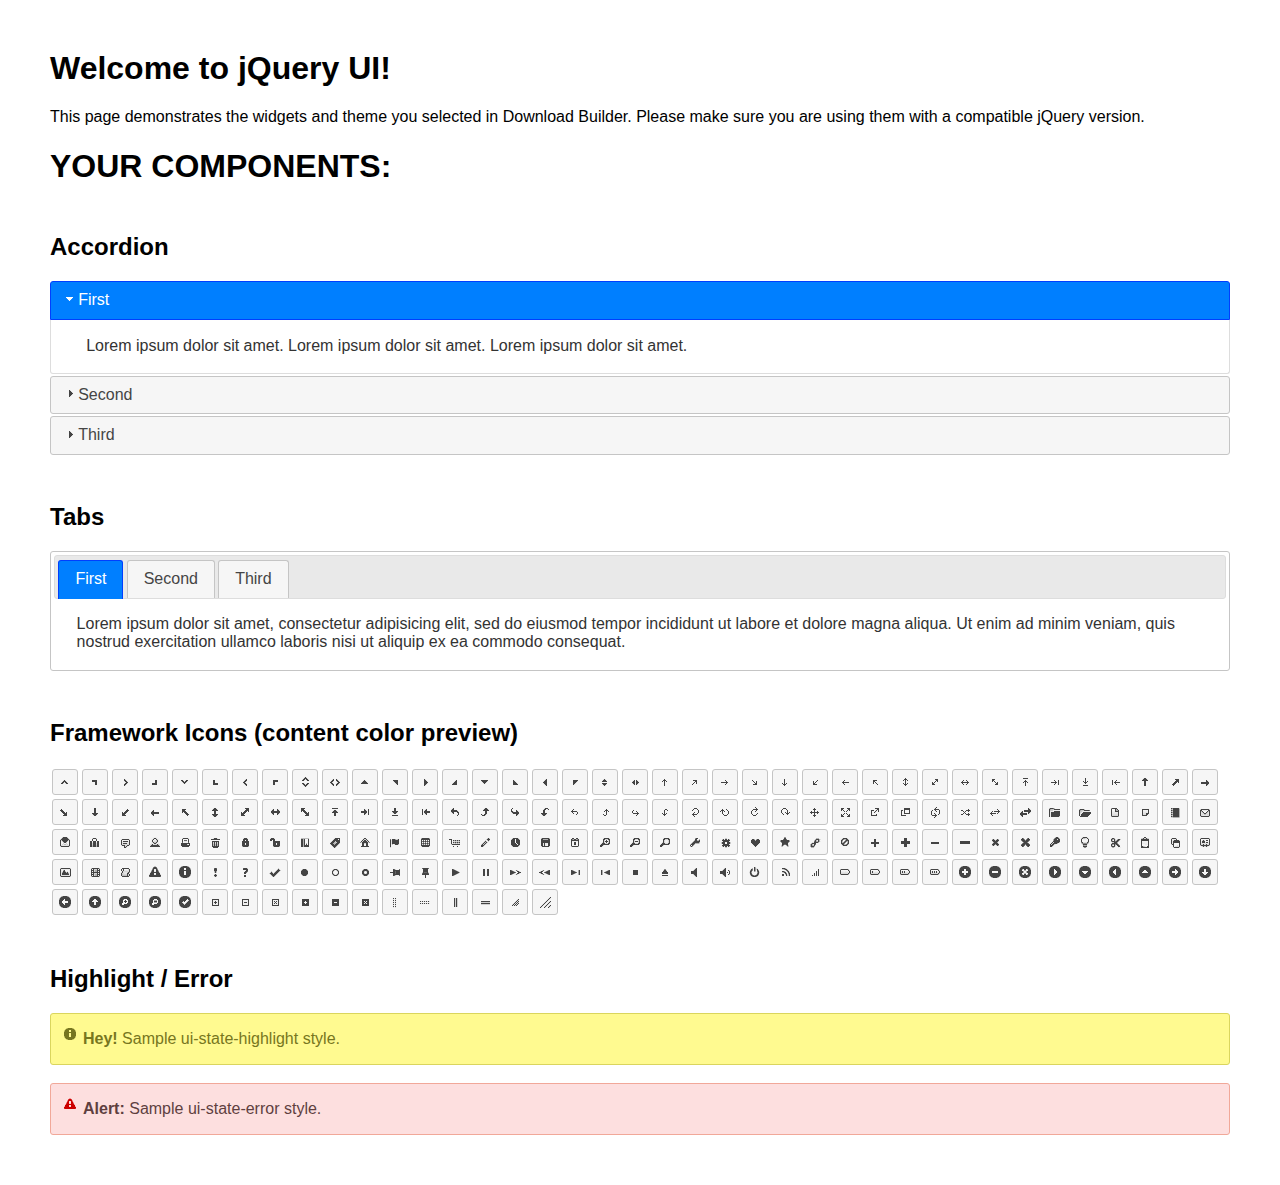
<file: libs/jquery-ui/index.html>
<!doctype html>
<html lang="us">
<head>
	<meta charset="utf-8">
	<title>jQuery UI Example Page</title>
	<link href="jquery-ui.css" rel="stylesheet">
	<style>
	body{
		font-family: "Trebuchet MS", sans-serif;
		margin: 50px;
	}
	.demoHeaders {
		margin-top: 2em;
	}
	#dialog-link {
		padding: .4em 1em .4em 20px;
		text-decoration: none;
		position: relative;
	}
	#dialog-link span.ui-icon {
		margin: 0 5px 0 0;
		position: absolute;
		left: .2em;
		top: 50%;
		margin-top: -8px;
	}
	#icons {
		margin: 0;
		padding: 0;
	}
	#icons li {
		margin: 2px;
		position: relative;
		padding: 4px 0;
		cursor: pointer;
		float: left;
		list-style: none;
	}
	#icons span.ui-icon {
		float: left;
		margin: 0 4px;
	}
	.fakewindowcontain .ui-widget-overlay {
		position: absolute;
	}
	select {
		width: 200px;
	}
	</style>
</head>
<body>

<h1>Welcome to jQuery UI!</h1>

<div class="ui-widget">
	<p>This page demonstrates the widgets and theme you selected in Download Builder. Please make sure you are using them with a compatible jQuery version.</p>
</div>

<h1>YOUR COMPONENTS:</h1>


<!-- Accordion -->
<h2 class="demoHeaders">Accordion</h2>
<div id="accordion">
	<h3>First</h3>
	<div>Lorem ipsum dolor sit amet. Lorem ipsum dolor sit amet. Lorem ipsum dolor sit amet.</div>
	<h3>Second</h3>
	<div>Phasellus mattis tincidunt nibh.</div>
	<h3>Third</h3>
	<div>Nam dui erat, auctor a, dignissim quis.</div>
</div>











<!-- Tabs -->
<h2 class="demoHeaders">Tabs</h2>
<div id="tabs">
	<ul>
		<li><a href="#tabs-1">First</a></li>
		<li><a href="#tabs-2">Second</a></li>
		<li><a href="#tabs-3">Third</a></li>
	</ul>
	<div id="tabs-1">Lorem ipsum dolor sit amet, consectetur adipisicing elit, sed do eiusmod tempor incididunt ut labore et dolore magna aliqua. Ut enim ad minim veniam, quis nostrud exercitation ullamco laboris nisi ut aliquip ex ea commodo consequat.</div>
	<div id="tabs-2">Phasellus mattis tincidunt nibh. Cras orci urna, blandit id, pretium vel, aliquet ornare, felis. Maecenas scelerisque sem non nisl. Fusce sed lorem in enim dictum bibendum.</div>
	<div id="tabs-3">Nam dui erat, auctor a, dignissim quis, sollicitudin eu, felis. Pellentesque nisi urna, interdum eget, sagittis et, consequat vestibulum, lacus. Mauris porttitor ullamcorper augue.</div>
</div>





<h2 class="demoHeaders">Framework Icons (content color preview)</h2>
<ul id="icons" class="ui-widget ui-helper-clearfix">
	<li class="ui-state-default ui-corner-all" title=".ui-icon-caret-1-n"><span class="ui-icon ui-icon-caret-1-n"></span></li>
	<li class="ui-state-default ui-corner-all" title=".ui-icon-caret-1-ne"><span class="ui-icon ui-icon-caret-1-ne"></span></li>
	<li class="ui-state-default ui-corner-all" title=".ui-icon-caret-1-e"><span class="ui-icon ui-icon-caret-1-e"></span></li>
	<li class="ui-state-default ui-corner-all" title=".ui-icon-caret-1-se"><span class="ui-icon ui-icon-caret-1-se"></span></li>
	<li class="ui-state-default ui-corner-all" title=".ui-icon-caret-1-s"><span class="ui-icon ui-icon-caret-1-s"></span></li>
	<li class="ui-state-default ui-corner-all" title=".ui-icon-caret-1-sw"><span class="ui-icon ui-icon-caret-1-sw"></span></li>
	<li class="ui-state-default ui-corner-all" title=".ui-icon-caret-1-w"><span class="ui-icon ui-icon-caret-1-w"></span></li>
	<li class="ui-state-default ui-corner-all" title=".ui-icon-caret-1-nw"><span class="ui-icon ui-icon-caret-1-nw"></span></li>
	<li class="ui-state-default ui-corner-all" title=".ui-icon-caret-2-n-s"><span class="ui-icon ui-icon-caret-2-n-s"></span></li>
	<li class="ui-state-default ui-corner-all" title=".ui-icon-caret-2-e-w"><span class="ui-icon ui-icon-caret-2-e-w"></span></li>
	<li class="ui-state-default ui-corner-all" title=".ui-icon-triangle-1-n"><span class="ui-icon ui-icon-triangle-1-n"></span></li>
	<li class="ui-state-default ui-corner-all" title=".ui-icon-triangle-1-ne"><span class="ui-icon ui-icon-triangle-1-ne"></span></li>
	<li class="ui-state-default ui-corner-all" title=".ui-icon-triangle-1-e"><span class="ui-icon ui-icon-triangle-1-e"></span></li>
	<li class="ui-state-default ui-corner-all" title=".ui-icon-triangle-1-se"><span class="ui-icon ui-icon-triangle-1-se"></span></li>
	<li class="ui-state-default ui-corner-all" title=".ui-icon-triangle-1-s"><span class="ui-icon ui-icon-triangle-1-s"></span></li>
	<li class="ui-state-default ui-corner-all" title=".ui-icon-triangle-1-sw"><span class="ui-icon ui-icon-triangle-1-sw"></span></li>
	<li class="ui-state-default ui-corner-all" title=".ui-icon-triangle-1-w"><span class="ui-icon ui-icon-triangle-1-w"></span></li>
	<li class="ui-state-default ui-corner-all" title=".ui-icon-triangle-1-nw"><span class="ui-icon ui-icon-triangle-1-nw"></span></li>
	<li class="ui-state-default ui-corner-all" title=".ui-icon-triangle-2-n-s"><span class="ui-icon ui-icon-triangle-2-n-s"></span></li>
	<li class="ui-state-default ui-corner-all" title=".ui-icon-triangle-2-e-w"><span class="ui-icon ui-icon-triangle-2-e-w"></span></li>
	<li class="ui-state-default ui-corner-all" title=".ui-icon-arrow-1-n"><span class="ui-icon ui-icon-arrow-1-n"></span></li>
	<li class="ui-state-default ui-corner-all" title=".ui-icon-arrow-1-ne"><span class="ui-icon ui-icon-arrow-1-ne"></span></li>
	<li class="ui-state-default ui-corner-all" title=".ui-icon-arrow-1-e"><span class="ui-icon ui-icon-arrow-1-e"></span></li>
	<li class="ui-state-default ui-corner-all" title=".ui-icon-arrow-1-se"><span class="ui-icon ui-icon-arrow-1-se"></span></li>
	<li class="ui-state-default ui-corner-all" title=".ui-icon-arrow-1-s"><span class="ui-icon ui-icon-arrow-1-s"></span></li>
	<li class="ui-state-default ui-corner-all" title=".ui-icon-arrow-1-sw"><span class="ui-icon ui-icon-arrow-1-sw"></span></li>
	<li class="ui-state-default ui-corner-all" title=".ui-icon-arrow-1-w"><span class="ui-icon ui-icon-arrow-1-w"></span></li>
	<li class="ui-state-default ui-corner-all" title=".ui-icon-arrow-1-nw"><span class="ui-icon ui-icon-arrow-1-nw"></span></li>
	<li class="ui-state-default ui-corner-all" title=".ui-icon-arrow-2-n-s"><span class="ui-icon ui-icon-arrow-2-n-s"></span></li>
	<li class="ui-state-default ui-corner-all" title=".ui-icon-arrow-2-ne-sw"><span class="ui-icon ui-icon-arrow-2-ne-sw"></span></li>
	<li class="ui-state-default ui-corner-all" title=".ui-icon-arrow-2-e-w"><span class="ui-icon ui-icon-arrow-2-e-w"></span></li>
	<li class="ui-state-default ui-corner-all" title=".ui-icon-arrow-2-se-nw"><span class="ui-icon ui-icon-arrow-2-se-nw"></span></li>
	<li class="ui-state-default ui-corner-all" title=".ui-icon-arrowstop-1-n"><span class="ui-icon ui-icon-arrowstop-1-n"></span></li>
	<li class="ui-state-default ui-corner-all" title=".ui-icon-arrowstop-1-e"><span class="ui-icon ui-icon-arrowstop-1-e"></span></li>
	<li class="ui-state-default ui-corner-all" title=".ui-icon-arrowstop-1-s"><span class="ui-icon ui-icon-arrowstop-1-s"></span></li>
	<li class="ui-state-default ui-corner-all" title=".ui-icon-arrowstop-1-w"><span class="ui-icon ui-icon-arrowstop-1-w"></span></li>
	<li class="ui-state-default ui-corner-all" title=".ui-icon-arrowthick-1-n"><span class="ui-icon ui-icon-arrowthick-1-n"></span></li>
	<li class="ui-state-default ui-corner-all" title=".ui-icon-arrowthick-1-ne"><span class="ui-icon ui-icon-arrowthick-1-ne"></span></li>
	<li class="ui-state-default ui-corner-all" title=".ui-icon-arrowthick-1-e"><span class="ui-icon ui-icon-arrowthick-1-e"></span></li>
	<li class="ui-state-default ui-corner-all" title=".ui-icon-arrowthick-1-se"><span class="ui-icon ui-icon-arrowthick-1-se"></span></li>
	<li class="ui-state-default ui-corner-all" title=".ui-icon-arrowthick-1-s"><span class="ui-icon ui-icon-arrowthick-1-s"></span></li>
	<li class="ui-state-default ui-corner-all" title=".ui-icon-arrowthick-1-sw"><span class="ui-icon ui-icon-arrowthick-1-sw"></span></li>
	<li class="ui-state-default ui-corner-all" title=".ui-icon-arrowthick-1-w"><span class="ui-icon ui-icon-arrowthick-1-w"></span></li>
	<li class="ui-state-default ui-corner-all" title=".ui-icon-arrowthick-1-nw"><span class="ui-icon ui-icon-arrowthick-1-nw"></span></li>
	<li class="ui-state-default ui-corner-all" title=".ui-icon-arrowthick-2-n-s"><span class="ui-icon ui-icon-arrowthick-2-n-s"></span></li>
	<li class="ui-state-default ui-corner-all" title=".ui-icon-arrowthick-2-ne-sw"><span class="ui-icon ui-icon-arrowthick-2-ne-sw"></span></li>
	<li class="ui-state-default ui-corner-all" title=".ui-icon-arrowthick-2-e-w"><span class="ui-icon ui-icon-arrowthick-2-e-w"></span></li>
	<li class="ui-state-default ui-corner-all" title=".ui-icon-arrowthick-2-se-nw"><span class="ui-icon ui-icon-arrowthick-2-se-nw"></span></li>
	<li class="ui-state-default ui-corner-all" title=".ui-icon-arrowthickstop-1-n"><span class="ui-icon ui-icon-arrowthickstop-1-n"></span></li>
	<li class="ui-state-default ui-corner-all" title=".ui-icon-arrowthickstop-1-e"><span class="ui-icon ui-icon-arrowthickstop-1-e"></span></li>
	<li class="ui-state-default ui-corner-all" title=".ui-icon-arrowthickstop-1-s"><span class="ui-icon ui-icon-arrowthickstop-1-s"></span></li>
	<li class="ui-state-default ui-corner-all" title=".ui-icon-arrowthickstop-1-w"><span class="ui-icon ui-icon-arrowthickstop-1-w"></span></li>
	<li class="ui-state-default ui-corner-all" title=".ui-icon-arrowreturnthick-1-w"><span class="ui-icon ui-icon-arrowreturnthick-1-w"></span></li>
	<li class="ui-state-default ui-corner-all" title=".ui-icon-arrowreturnthick-1-n"><span class="ui-icon ui-icon-arrowreturnthick-1-n"></span></li>
	<li class="ui-state-default ui-corner-all" title=".ui-icon-arrowreturnthick-1-e"><span class="ui-icon ui-icon-arrowreturnthick-1-e"></span></li>
	<li class="ui-state-default ui-corner-all" title=".ui-icon-arrowreturnthick-1-s"><span class="ui-icon ui-icon-arrowreturnthick-1-s"></span></li>
	<li class="ui-state-default ui-corner-all" title=".ui-icon-arrowreturn-1-w"><span class="ui-icon ui-icon-arrowreturn-1-w"></span></li>
	<li class="ui-state-default ui-corner-all" title=".ui-icon-arrowreturn-1-n"><span class="ui-icon ui-icon-arrowreturn-1-n"></span></li>
	<li class="ui-state-default ui-corner-all" title=".ui-icon-arrowreturn-1-e"><span class="ui-icon ui-icon-arrowreturn-1-e"></span></li>
	<li class="ui-state-default ui-corner-all" title=".ui-icon-arrowreturn-1-s"><span class="ui-icon ui-icon-arrowreturn-1-s"></span></li>
	<li class="ui-state-default ui-corner-all" title=".ui-icon-arrowrefresh-1-w"><span class="ui-icon ui-icon-arrowrefresh-1-w"></span></li>
	<li class="ui-state-default ui-corner-all" title=".ui-icon-arrowrefresh-1-n"><span class="ui-icon ui-icon-arrowrefresh-1-n"></span></li>
	<li class="ui-state-default ui-corner-all" title=".ui-icon-arrowrefresh-1-e"><span class="ui-icon ui-icon-arrowrefresh-1-e"></span></li>
	<li class="ui-state-default ui-corner-all" title=".ui-icon-arrowrefresh-1-s"><span class="ui-icon ui-icon-arrowrefresh-1-s"></span></li>
	<li class="ui-state-default ui-corner-all" title=".ui-icon-arrow-4"><span class="ui-icon ui-icon-arrow-4"></span></li>
	<li class="ui-state-default ui-corner-all" title=".ui-icon-arrow-4-diag"><span class="ui-icon ui-icon-arrow-4-diag"></span></li>
	<li class="ui-state-default ui-corner-all" title=".ui-icon-extlink"><span class="ui-icon ui-icon-extlink"></span></li>
	<li class="ui-state-default ui-corner-all" title=".ui-icon-newwin"><span class="ui-icon ui-icon-newwin"></span></li>
	<li class="ui-state-default ui-corner-all" title=".ui-icon-refresh"><span class="ui-icon ui-icon-refresh"></span></li>
	<li class="ui-state-default ui-corner-all" title=".ui-icon-shuffle"><span class="ui-icon ui-icon-shuffle"></span></li>
	<li class="ui-state-default ui-corner-all" title=".ui-icon-transfer-e-w"><span class="ui-icon ui-icon-transfer-e-w"></span></li>
	<li class="ui-state-default ui-corner-all" title=".ui-icon-transferthick-e-w"><span class="ui-icon ui-icon-transferthick-e-w"></span></li>
	<li class="ui-state-default ui-corner-all" title=".ui-icon-folder-collapsed"><span class="ui-icon ui-icon-folder-collapsed"></span></li>
	<li class="ui-state-default ui-corner-all" title=".ui-icon-folder-open"><span class="ui-icon ui-icon-folder-open"></span></li>
	<li class="ui-state-default ui-corner-all" title=".ui-icon-document"><span class="ui-icon ui-icon-document"></span></li>
	<li class="ui-state-default ui-corner-all" title=".ui-icon-document-b"><span class="ui-icon ui-icon-document-b"></span></li>
	<li class="ui-state-default ui-corner-all" title=".ui-icon-note"><span class="ui-icon ui-icon-note"></span></li>
	<li class="ui-state-default ui-corner-all" title=".ui-icon-mail-closed"><span class="ui-icon ui-icon-mail-closed"></span></li>
	<li class="ui-state-default ui-corner-all" title=".ui-icon-mail-open"><span class="ui-icon ui-icon-mail-open"></span></li>
	<li class="ui-state-default ui-corner-all" title=".ui-icon-suitcase"><span class="ui-icon ui-icon-suitcase"></span></li>
	<li class="ui-state-default ui-corner-all" title=".ui-icon-comment"><span class="ui-icon ui-icon-comment"></span></li>
	<li class="ui-state-default ui-corner-all" title=".ui-icon-person"><span class="ui-icon ui-icon-person"></span></li>
	<li class="ui-state-default ui-corner-all" title=".ui-icon-print"><span class="ui-icon ui-icon-print"></span></li>
	<li class="ui-state-default ui-corner-all" title=".ui-icon-trash"><span class="ui-icon ui-icon-trash"></span></li>
	<li class="ui-state-default ui-corner-all" title=".ui-icon-locked"><span class="ui-icon ui-icon-locked"></span></li>
	<li class="ui-state-default ui-corner-all" title=".ui-icon-unlocked"><span class="ui-icon ui-icon-unlocked"></span></li>
	<li class="ui-state-default ui-corner-all" title=".ui-icon-bookmark"><span class="ui-icon ui-icon-bookmark"></span></li>
	<li class="ui-state-default ui-corner-all" title=".ui-icon-tag"><span class="ui-icon ui-icon-tag"></span></li>
	<li class="ui-state-default ui-corner-all" title=".ui-icon-home"><span class="ui-icon ui-icon-home"></span></li>
	<li class="ui-state-default ui-corner-all" title=".ui-icon-flag"><span class="ui-icon ui-icon-flag"></span></li>
	<li class="ui-state-default ui-corner-all" title=".ui-icon-calculator"><span class="ui-icon ui-icon-calculator"></span></li>
	<li class="ui-state-default ui-corner-all" title=".ui-icon-cart"><span class="ui-icon ui-icon-cart"></span></li>
	<li class="ui-state-default ui-corner-all" title=".ui-icon-pencil"><span class="ui-icon ui-icon-pencil"></span></li>
	<li class="ui-state-default ui-corner-all" title=".ui-icon-clock"><span class="ui-icon ui-icon-clock"></span></li>
	<li class="ui-state-default ui-corner-all" title=".ui-icon-disk"><span class="ui-icon ui-icon-disk"></span></li>
	<li class="ui-state-default ui-corner-all" title=".ui-icon-calendar"><span class="ui-icon ui-icon-calendar"></span></li>
	<li class="ui-state-default ui-corner-all" title=".ui-icon-zoomin"><span class="ui-icon ui-icon-zoomin"></span></li>
	<li class="ui-state-default ui-corner-all" title=".ui-icon-zoomout"><span class="ui-icon ui-icon-zoomout"></span></li>
	<li class="ui-state-default ui-corner-all" title=".ui-icon-search"><span class="ui-icon ui-icon-search"></span></li>
	<li class="ui-state-default ui-corner-all" title=".ui-icon-wrench"><span class="ui-icon ui-icon-wrench"></span></li>
	<li class="ui-state-default ui-corner-all" title=".ui-icon-gear"><span class="ui-icon ui-icon-gear"></span></li>
	<li class="ui-state-default ui-corner-all" title=".ui-icon-heart"><span class="ui-icon ui-icon-heart"></span></li>
	<li class="ui-state-default ui-corner-all" title=".ui-icon-star"><span class="ui-icon ui-icon-star"></span></li>
	<li class="ui-state-default ui-corner-all" title=".ui-icon-link"><span class="ui-icon ui-icon-link"></span></li>
	<li class="ui-state-default ui-corner-all" title=".ui-icon-cancel"><span class="ui-icon ui-icon-cancel"></span></li>
	<li class="ui-state-default ui-corner-all" title=".ui-icon-plus"><span class="ui-icon ui-icon-plus"></span></li>
	<li class="ui-state-default ui-corner-all" title=".ui-icon-plusthick"><span class="ui-icon ui-icon-plusthick"></span></li>
	<li class="ui-state-default ui-corner-all" title=".ui-icon-minus"><span class="ui-icon ui-icon-minus"></span></li>
	<li class="ui-state-default ui-corner-all" title=".ui-icon-minusthick"><span class="ui-icon ui-icon-minusthick"></span></li>
	<li class="ui-state-default ui-corner-all" title=".ui-icon-close"><span class="ui-icon ui-icon-close"></span></li>
	<li class="ui-state-default ui-corner-all" title=".ui-icon-closethick"><span class="ui-icon ui-icon-closethick"></span></li>
	<li class="ui-state-default ui-corner-all" title=".ui-icon-key"><span class="ui-icon ui-icon-key"></span></li>
	<li class="ui-state-default ui-corner-all" title=".ui-icon-lightbulb"><span class="ui-icon ui-icon-lightbulb"></span></li>
	<li class="ui-state-default ui-corner-all" title=".ui-icon-scissors"><span class="ui-icon ui-icon-scissors"></span></li>
	<li class="ui-state-default ui-corner-all" title=".ui-icon-clipboard"><span class="ui-icon ui-icon-clipboard"></span></li>
	<li class="ui-state-default ui-corner-all" title=".ui-icon-copy"><span class="ui-icon ui-icon-copy"></span></li>
	<li class="ui-state-default ui-corner-all" title=".ui-icon-contact"><span class="ui-icon ui-icon-contact"></span></li>
	<li class="ui-state-default ui-corner-all" title=".ui-icon-image"><span class="ui-icon ui-icon-image"></span></li>
	<li class="ui-state-default ui-corner-all" title=".ui-icon-video"><span class="ui-icon ui-icon-video"></span></li>
	<li class="ui-state-default ui-corner-all" title=".ui-icon-script"><span class="ui-icon ui-icon-script"></span></li>
	<li class="ui-state-default ui-corner-all" title=".ui-icon-alert"><span class="ui-icon ui-icon-alert"></span></li>
	<li class="ui-state-default ui-corner-all" title=".ui-icon-info"><span class="ui-icon ui-icon-info"></span></li>
	<li class="ui-state-default ui-corner-all" title=".ui-icon-notice"><span class="ui-icon ui-icon-notice"></span></li>
	<li class="ui-state-default ui-corner-all" title=".ui-icon-help"><span class="ui-icon ui-icon-help"></span></li>
	<li class="ui-state-default ui-corner-all" title=".ui-icon-check"><span class="ui-icon ui-icon-check"></span></li>
	<li class="ui-state-default ui-corner-all" title=".ui-icon-bullet"><span class="ui-icon ui-icon-bullet"></span></li>
	<li class="ui-state-default ui-corner-all" title=".ui-icon-radio-off"><span class="ui-icon ui-icon-radio-off"></span></li>
	<li class="ui-state-default ui-corner-all" title=".ui-icon-radio-on"><span class="ui-icon ui-icon-radio-on"></span></li>
	<li class="ui-state-default ui-corner-all" title=".ui-icon-pin-w"><span class="ui-icon ui-icon-pin-w"></span></li>
	<li class="ui-state-default ui-corner-all" title=".ui-icon-pin-s"><span class="ui-icon ui-icon-pin-s"></span></li>
	<li class="ui-state-default ui-corner-all" title=".ui-icon-play"><span class="ui-icon ui-icon-play"></span></li>
	<li class="ui-state-default ui-corner-all" title=".ui-icon-pause"><span class="ui-icon ui-icon-pause"></span></li>
	<li class="ui-state-default ui-corner-all" title=".ui-icon-seek-next"><span class="ui-icon ui-icon-seek-next"></span></li>
	<li class="ui-state-default ui-corner-all" title=".ui-icon-seek-prev"><span class="ui-icon ui-icon-seek-prev"></span></li>
	<li class="ui-state-default ui-corner-all" title=".ui-icon-seek-end"><span class="ui-icon ui-icon-seek-end"></span></li>
	<li class="ui-state-default ui-corner-all" title=".ui-icon-seek-first"><span class="ui-icon ui-icon-seek-first"></span></li>
	<li class="ui-state-default ui-corner-all" title=".ui-icon-stop"><span class="ui-icon ui-icon-stop"></span></li>
	<li class="ui-state-default ui-corner-all" title=".ui-icon-eject"><span class="ui-icon ui-icon-eject"></span></li>
	<li class="ui-state-default ui-corner-all" title=".ui-icon-volume-off"><span class="ui-icon ui-icon-volume-off"></span></li>
	<li class="ui-state-default ui-corner-all" title=".ui-icon-volume-on"><span class="ui-icon ui-icon-volume-on"></span></li>
	<li class="ui-state-default ui-corner-all" title=".ui-icon-power"><span class="ui-icon ui-icon-power"></span></li>
	<li class="ui-state-default ui-corner-all" title=".ui-icon-signal-diag"><span class="ui-icon ui-icon-signal-diag"></span></li>
	<li class="ui-state-default ui-corner-all" title=".ui-icon-signal"><span class="ui-icon ui-icon-signal"></span></li>
	<li class="ui-state-default ui-corner-all" title=".ui-icon-battery-0"><span class="ui-icon ui-icon-battery-0"></span></li>
	<li class="ui-state-default ui-corner-all" title=".ui-icon-battery-1"><span class="ui-icon ui-icon-battery-1"></span></li>
	<li class="ui-state-default ui-corner-all" title=".ui-icon-battery-2"><span class="ui-icon ui-icon-battery-2"></span></li>
	<li class="ui-state-default ui-corner-all" title=".ui-icon-battery-3"><span class="ui-icon ui-icon-battery-3"></span></li>
	<li class="ui-state-default ui-corner-all" title=".ui-icon-circle-plus"><span class="ui-icon ui-icon-circle-plus"></span></li>
	<li class="ui-state-default ui-corner-all" title=".ui-icon-circle-minus"><span class="ui-icon ui-icon-circle-minus"></span></li>
	<li class="ui-state-default ui-corner-all" title=".ui-icon-circle-close"><span class="ui-icon ui-icon-circle-close"></span></li>
	<li class="ui-state-default ui-corner-all" title=".ui-icon-circle-triangle-e"><span class="ui-icon ui-icon-circle-triangle-e"></span></li>
	<li class="ui-state-default ui-corner-all" title=".ui-icon-circle-triangle-s"><span class="ui-icon ui-icon-circle-triangle-s"></span></li>
	<li class="ui-state-default ui-corner-all" title=".ui-icon-circle-triangle-w"><span class="ui-icon ui-icon-circle-triangle-w"></span></li>
	<li class="ui-state-default ui-corner-all" title=".ui-icon-circle-triangle-n"><span class="ui-icon ui-icon-circle-triangle-n"></span></li>
	<li class="ui-state-default ui-corner-all" title=".ui-icon-circle-arrow-e"><span class="ui-icon ui-icon-circle-arrow-e"></span></li>
	<li class="ui-state-default ui-corner-all" title=".ui-icon-circle-arrow-s"><span class="ui-icon ui-icon-circle-arrow-s"></span></li>
	<li class="ui-state-default ui-corner-all" title=".ui-icon-circle-arrow-w"><span class="ui-icon ui-icon-circle-arrow-w"></span></li>
	<li class="ui-state-default ui-corner-all" title=".ui-icon-circle-arrow-n"><span class="ui-icon ui-icon-circle-arrow-n"></span></li>
	<li class="ui-state-default ui-corner-all" title=".ui-icon-circle-zoomin"><span class="ui-icon ui-icon-circle-zoomin"></span></li>
	<li class="ui-state-default ui-corner-all" title=".ui-icon-circle-zoomout"><span class="ui-icon ui-icon-circle-zoomout"></span></li>
	<li class="ui-state-default ui-corner-all" title=".ui-icon-circle-check"><span class="ui-icon ui-icon-circle-check"></span></li>
	<li class="ui-state-default ui-corner-all" title=".ui-icon-circlesmall-plus"><span class="ui-icon ui-icon-circlesmall-plus"></span></li>
	<li class="ui-state-default ui-corner-all" title=".ui-icon-circlesmall-minus"><span class="ui-icon ui-icon-circlesmall-minus"></span></li>
	<li class="ui-state-default ui-corner-all" title=".ui-icon-circlesmall-close"><span class="ui-icon ui-icon-circlesmall-close"></span></li>
	<li class="ui-state-default ui-corner-all" title=".ui-icon-squaresmall-plus"><span class="ui-icon ui-icon-squaresmall-plus"></span></li>
	<li class="ui-state-default ui-corner-all" title=".ui-icon-squaresmall-minus"><span class="ui-icon ui-icon-squaresmall-minus"></span></li>
	<li class="ui-state-default ui-corner-all" title=".ui-icon-squaresmall-close"><span class="ui-icon ui-icon-squaresmall-close"></span></li>
	<li class="ui-state-default ui-corner-all" title=".ui-icon-grip-dotted-vertical"><span class="ui-icon ui-icon-grip-dotted-vertical"></span></li>
	<li class="ui-state-default ui-corner-all" title=".ui-icon-grip-dotted-horizontal"><span class="ui-icon ui-icon-grip-dotted-horizontal"></span></li>
	<li class="ui-state-default ui-corner-all" title=".ui-icon-grip-solid-vertical"><span class="ui-icon ui-icon-grip-solid-vertical"></span></li>
	<li class="ui-state-default ui-corner-all" title=".ui-icon-grip-solid-horizontal"><span class="ui-icon ui-icon-grip-solid-horizontal"></span></li>
	<li class="ui-state-default ui-corner-all" title=".ui-icon-gripsmall-diagonal-se"><span class="ui-icon ui-icon-gripsmall-diagonal-se"></span></li>
	<li class="ui-state-default ui-corner-all" title=".ui-icon-grip-diagonal-se"><span class="ui-icon ui-icon-grip-diagonal-se"></span></li>
</ul>















<!-- Highlight / Error -->
<h2 class="demoHeaders">Highlight / Error</h2>
<div class="ui-widget">
	<div class="ui-state-highlight ui-corner-all" style="margin-top: 20px; padding: 0 .7em;">
		<p><span class="ui-icon ui-icon-info" style="float: left; margin-right: .3em;"></span>
		<strong>Hey!</strong> Sample ui-state-highlight style.</p>
	</div>
</div>
<br>
<div class="ui-widget">
	<div class="ui-state-error ui-corner-all" style="padding: 0 .7em;">
		<p><span class="ui-icon ui-icon-alert" style="float: left; margin-right: .3em;"></span>
		<strong>Alert:</strong> Sample ui-state-error style.</p>
	</div>
</div>

<script src="external/jquery/jquery.js"></script>
<script src="jquery-ui.js"></script>
<script>

$( "#accordion" ).accordion();











$( "#tabs" ).tabs();


















// Hover states on the static widgets
$( "#dialog-link, #icons li" ).hover(
	function() {
		$( this ).addClass( "ui-state-hover" );
	},
	function() {
		$( this ).removeClass( "ui-state-hover" );
	}
);
</script>
</body>
</html>
</file>
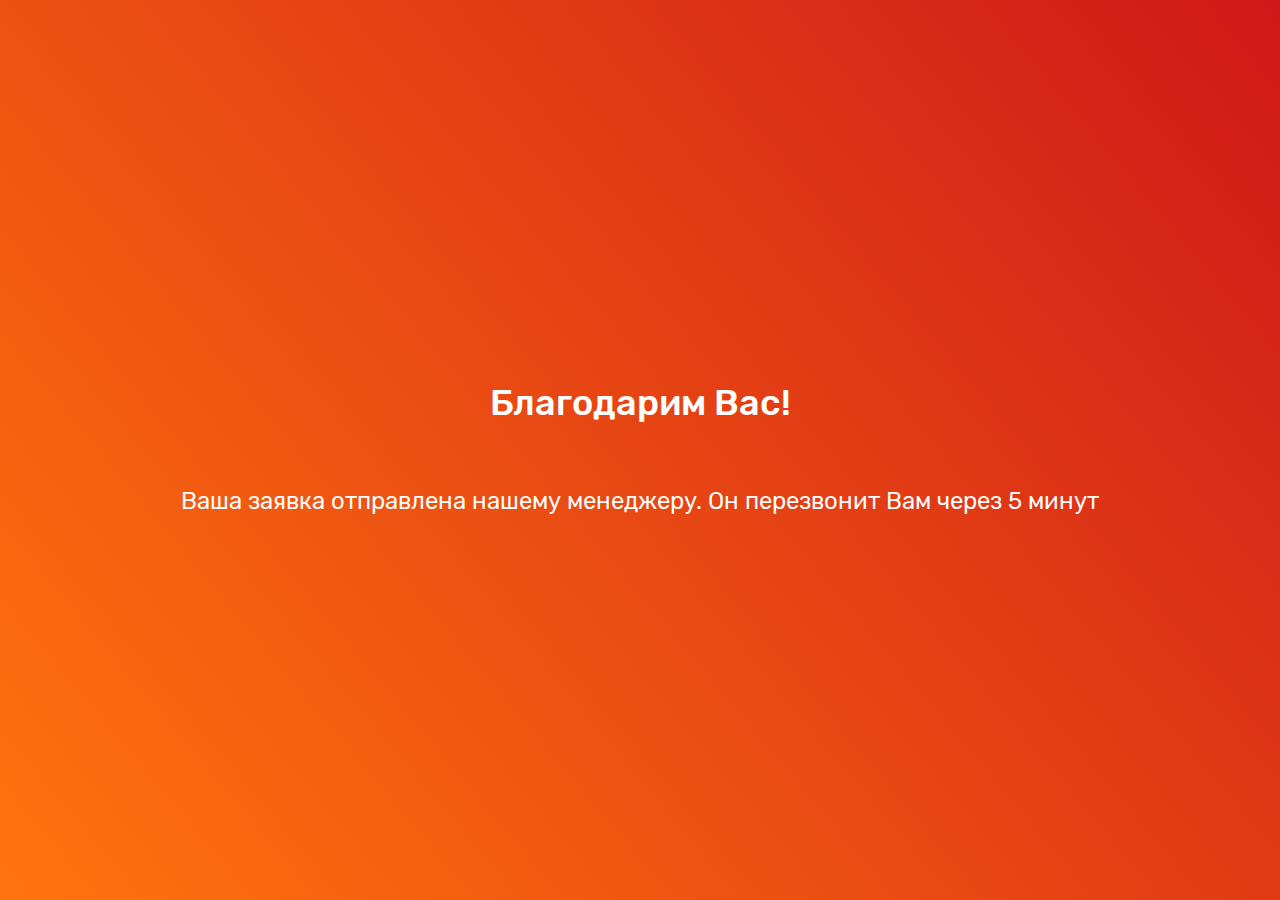
<file: thanks.html>
<!DOCTYPE html>
<html lang="ru" style="height: 100%;">
<head>
    <meta charset="UTF-8">
    <meta http-equiv="refresh" content="5;  http://garmonia.if.ua/">
    <title>Благодарим Вас!</title>    
    <link rel="icon" type="image/ico" href="favicon.ico" />    
    <link rel="stylesheet" href="css/main.css" />
    <link rel="stylesheet" href="css/fonts.css" />
    <link rel="stylesheet" href="css/media.css" />
</head>
    <body class="thanks_body">
        <section class="thanks_page">
            <h4 style="font-size: 36px">Благодарим Вас!</h1>
            <p style="font-size: 24px">Ваша заявка отправлена нашему менеджеру. Он перезвонит Вам через 5 минут</p> 
        </section>  
    </body>
</html>
</file>
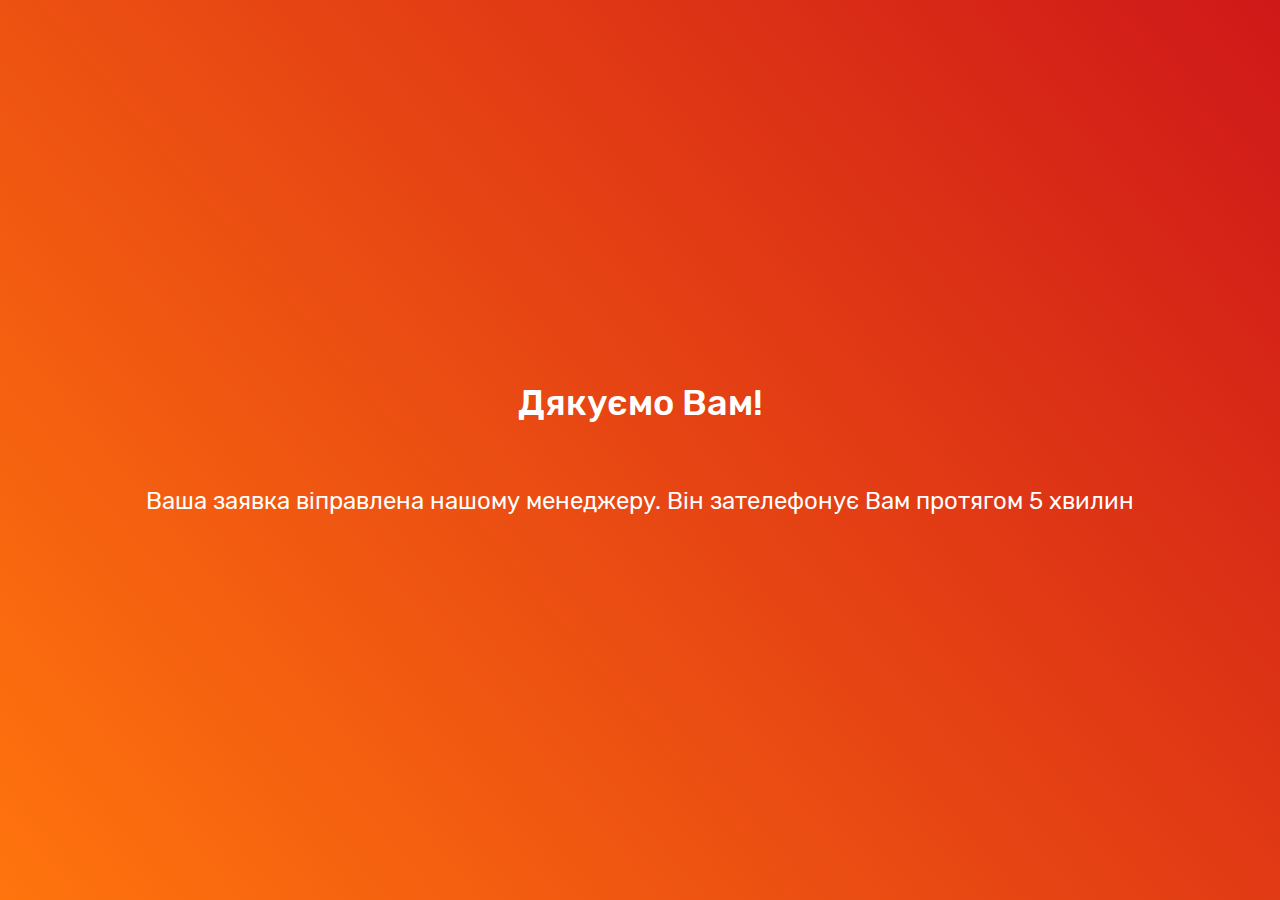
<file: thanks_ua.html>
<!DOCTYPE html>
<html lang="ru" style="height: 100%;">
<head>
    <meta charset="UTF-8">
    <meta http-equiv="refresh" content="5;  http://bepas.com.ua/ua.html">
    <title>Дякуємо Вам!</title>    
    <link rel="icon" type="image/ico" href="favicon.ico" />    
    <link rel="stylesheet" href="css/main.css" />
    <link rel="stylesheet" href="css/fonts.css" />
    <link rel="stylesheet" href="css/media.css" />
</head>
    <body class="thanks_body">
        <section class="thanks_page">
            <h4 style="font-size: 36px">Дякуємо Вам!</h1>
            <p style="font-size: 24px">Ваша заявка віправлена нашому менеджеру. Він зателефонує Вам протягом 5 хвилин</p> 
        </section>  
    </body>
</html>
</file>
<file: css/main.css>
@import url('https://fonts.googleapis.com/css?family=Rubik:400i,500&subset=cyrillic');
body {
	font: 1.8rem "Rubik", sans-serif;
	min-width: 320px;
	font-weight: 400;
	position: relative;
	max-width: 1920px;
	margin: 0 auto;
	overflow-x: hidden;
}
label {
	font-weight: 500;
}
p {
	color: #2c213e;
	line-height: 2.8rem;
	margin: 0;
}
ul li {
	font-size: 1.8rem;
	line-height: 2.8rem;
}
/*ul li span {
	color: #146634;
	display: inline-block;
	margin-right: 2.8rem;
}*/
.relative {
	position: relative;
}
.slider_wrapper {
	position: relative;
	text-align: center;
}
.slider_wrapper img {
	/*-webkit-border-radius: 50%;
	-moz-border-radius: 50%;
	border-radius: 50%;
	width: 170px;
	height: 170px;
	float: left;
	margin-right: 3rem;*/
}
.slick-dots {
	bottom: -70px!important;
}
.slick-active .dot {
	background-color: #f5b120;
}
.slider_wrapper .review_author {
	margin-top: 3rem;
}
.slider_wrapper .review_author:after {
	display: table;
	content: "";
	clear: both;
}
.slider_wrapper .review_author p {
	float: left;
	text-align: left;
	color: #000;
	font-size: 1.8rem;
	font-family: 'Rubik', sans-serif;
	font-weight: 500;
	margin-top: 7rem;
}
.slider_wrapper .review_author p span {
	font-style: italic;
	font-weight: normal;
}
button {
	border: none;
	background: none;
}
button, button:focus, button:hover, input, .thumbnail, .slick-slide, img, ul, li, a, a:focus, a:hover, div, div:focus textarea, textarea:focus {
	outline: none;
	text-decoration: none;
}
a, a:focus, a:hover {
	color: inherit;
}
.politics {
	background-color: #fff;
}
.politics p {
	font-size: 18px;
	color: #000;
}
.politics_text {
	padding: 20px 40px;
}
.politics h3 {
	background: #1782ab;
	font-size: 24px;
	color: #fff;
	text-transform: uppercase;
	text-align: center;
	padding: 20px 0;
	margin: 0;
}
p {
	font-size: 1.8rem;
	line-height: 2.8rem;
}
@media only screen and (max-width : 767px) {
	.politics h3 {
		font-size: 23px;
	}
}
section {
	padding: 8rem 0;
	position: relative;
	background-repeat: no-repeat;
	background-position: center top;
}
section h5 span {
	font-weight: bold;
}
section h6 {
	font-weight: bold;
	font-size: 2.4rem;
}
section h4 {
	font-size: 2.4rem;
	color: #4658a7;
	font-weight: 500;
	margin-bottom: 3rem;
	line-height: 3.4rem;
}
section h3 {
	color: #2c213e;
	font-size: 3rem;
	line-height: 4rem;
	text-align: center;
	margin-bottom: 6rem;
	margin-top: 0;
}
ul {
	list-style-type: none;
	padding: 0;
}
.thanks_body {
	background-image: -webkit-linear-gradient(50deg, #ff740d, #cf1819);
	background-image: -moz-linear-gradient(50deg, #ff740d, #cf1819);
	background-image: -o-linear-gradient(50deg, #ff740d, #cf1819);
	background-image: -ms-linear-gradient(50deg, #ff740d, #cf1819);
	background-image: linear-gradient(50deg, #ff740d, #cf1819);
	background-repeat: no-repeat;
	background-position-x: center;
	margin: 0;
	height: 100%;
	color: #fff;
	display: table;
	width: 100%;
	text-align: center;
}
.thanks_body h4 {
	font-size: 36px;
	margin-top: 0;
	color: #fff;
}
.thanks_body p {
	font-size: 24px;
	margin-bottom: 0;
	color: #fff;
}
.thanks_page {
	display: table-cell;
	vertical-align: middle;
}
footer {
	padding-bottom: 15px;
}
footer p {
	color: #919191;
	font-size: 18px;
}
footer span {
	text-decoration: underline;
	color: #2897e5;
	display: block;
	font-size: 18px;
}
.footer_logo {
	
}
.made_by p {
	margin-bottom: 10px;
}
.copyright p {
	margin-top: 10px;
}
.mfp-close-btn-in .mfp-close {
	color: #fff!important;
}
.copyright {
	text-align: center;
	padding-top: 20px;
}
.made_by {
	text-align: right;
	padding-top: 20px;
}
.form_wrapper {
	margin: auto;
	position: relative;
	max-width: 370px;
	width: 100%;
	color: #fff;
	padding: 5rem;
	background-image: url('../img/form_wrapper.jpg');
	background-repeat-y: repeat;
	background-position: center top;
	background-size: 100%;
	-webkit-border-radius: 5px;
	-moz-border-radius: 5px;
	-o-border-radius: 5px;
	-ms-border-radius: 5px;
	border-radius: 5px;
}
.form_wrapper2 {
	max-width: 770px;
	background-image: url("../img/form_wrapper2.jpg");
	padding-left: 10rem;
}
.form_wrapper2 form {
	max-width: 370px;
}
.form_wrapper2 form input, .form_wrapper2 form button {
	width: 100%;
	max-width: 370px;
}
.form_wrapper form {
	text-align: center;
}
.mfp-close-btn-in .mfp-close {
	color: #fff!important;
}
.form_wrapper h6 {
	margin: 0;
	font-weight: 500;
	color: #fff;
	font-size: 2.6rem;
}
.form_wrapper2 h6 {
	font-size: 3rem;
	line-height: 4rem;
}
.form_wrapper p {
	margin: 1rem 0 5rem;
	color: #fff;
}
label.error {
	color: red;
}
.form {
	position: relative;
	z-index: 10;
}
.form input::-webkit-input-placeholder {
	font-size: 1.6rem;
	color: #7e7e7e;
}
.form input::-moz-placeholder {
	font-size: 1.6rem;
	color: #7e7e7e;
}
.form input:-ms-input-placeholder {
	font-size: 1.6rem;
	color: #7e7e7e;
}
.form input:-moz-placeholder {
	font-size: 1.6rem;
	color: #7e7e7e;
}
.form textarea::-webkit-input-placeholder {
	font-size: 1.6rem;
	color: #7e7e7e;
}
.form textarea::-moz-placeholder {
	font-size: 1.6rem;
	color: #7e7e7e;
}
.form textarea:-ms-input-placeholder {
	font-size: 1.6rem;
	color: #7e7e7e;
}
.form textarea:-moz-placeholder {
	font-size: 1.6rem;
	color: #7e7e7e;
}
.form input {
	width: 100%;
	text-indent: 2rem;
	max-width: 270px;
	height: 55px;
	-webkit-border-radius: 3px;
	-moz-border-radius: 3px;
	border-radius: 3px;
	color: #000;
	background-color: #fff;
	border: solid 1px #d7deff;
	margin-top: 7px;
	-webkit-box-shadow: inset 0 4px 27px rgba(70,88,167,.47);
	-moz-box-shadow: inset 0 4px 27px rgba(70,88,167,.47);
	box-shadow: inset 0 4px 27px rgba(70,88,167,.47);
}
.main_form {
	width: 100%;
	max-width: 370px;
	display: block;
	margin-left: auto;
	margin-right: auto;
}
.form textarea {
	width: 100%;
	text-indent: 2rem;
	max-width: 270px;
	height: 100px;
	resize: none;
	-webkit-border-radius: 3px;
	-moz-border-radius: 3px;
	border-radius: 3px;
	color: #000;
	background-color: #fff;
	border: solid 1px #d7deff;
	margin-top: 7px;
	-webkit-box-shadow: inset 0 4px 27px rgba(70,88,167,.47);
	-moz-box-shadow: inset 0 4px 27px rgba(70,88,167,.47);
	box-shadow: inset 0 4px 27px rgba(70,88,167,.47);
}
.form button {
	max-width: 270px;
	margin-top: 7px;
}
.main_btn {
	width: 100%;
	max-width: 370px;
	height: 85px;
	-webkit-transition: all .3s;
	-moz-transition: all .3s;
	transition: all .3s;
	-webkit-box-shadow: 0 4px 7px rgba(69,69,69,.79);
	-moz-box-shadow: 0 4px 7px rgba(69,69,69,.79);
	box-shadow: 0 4px 7px rgba(69,69,69,.79);
	font-size: 1.9rem;
	color: #fff;
	text-shadow: 1px 2px rgba(26,142,142,.53);
	background-color: #21a2a2;
	-webkit-border-radius: 4px;
	-moz-border-radius: 4px;
	-ms-border-radius: 4px;
	-o-border-radius: 4px;
	border-radius: 4px;
	font-weight: 500;
	display: block;
	margin: 0 auto;
}
.main_btn2 {
	width: 100%;
	max-width: 370px;
	height: 58px;
	-webkit-transition: all .3s;
	-moz-transition: all .3s;
	transition: all .3s;
	-webkit-box-shadow: 0 4px 7px rgba(69,69,69,.79);
	-moz-box-shadow: 0 4px 7px rgba(69,69,69,.79);
	box-shadow: 0 4px 7px rgba(69,69,69,.79);
	font-size: 1.9rem;
	color: #fff;
	text-shadow: 1px 2px rgba(26,142,142,.53);
	background-color: #21a2a2;
	-webkit-border-radius: 4px;
	-moz-border-radius: 4px;
	-ms-border-radius: 4px;
	-o-border-radius: 4px;
	border-radius: 4px;
	font-weight: 500;
	display: block;
	margin: 0 auto;
	background-image: -webkit-linear-gradient(to top, #6e9203, #a7cd30);
	background-image: -moz-linear-gradient(to top, #6e9203, #a7cd30);
	background-image: -ms-linear-gradient(to top, #6e9203, #a7cd30);
	background-image: -o-linear-gradient(to top, #6e9203, #a7cd30);
	background-image: linear-gradient(to top, #6e9203, #a7cd30);
}
.main_btn2:hover {
	background-image: -webkit-linear-gradient(to bottom, #6e9203, #a7cd30);
	background-image: -moz-linear-gradient(to bottom, #6e9203, #a7cd30);
	background-image: -ms-linear-gradient(to bottom, #6e9203, #a7cd30);
	background-image: -o-linear-gradient(to bottom, #6e9203, #a7cd30);
	background-image: linear-gradient(to bottom, #6e9203, #a7cd30);
}
.form button.btn_orange {
	max-width: 270px;
}
.top_head {
	position: relative;
	padding-top: 10px;
}
.lang {
	font-size: 16px;
	right: 0;
	margin: 0 auto;
	text-align: center;
	top: 14px;
}
.lang li {
	display: inline-block;
	color: #2a333d;
	font-size: 1.8rem;
	text-decoration: underline;
}
.lang li.active_lang {
	color: #4658a7;
	margin-right: 8px;
}
.desc {
	font-size: 1.6rem;
	padding-top: 5px;
	color: #2a333d;
	font-weight: 500;
	padding-bottom: 18px;
}
.work_time {
	font-size: 1.6rem;
	line-height: 2.6rem;
	color: #2a333d;
	padding-top: 16px;
}
.top_phone {
	font-size: 2.2rem;
	line-height: 2.2rem;
	color: #2a333d;
	padding-top: 22px;
}
.top_btn {
	padding-top: 7px;
}
.top_btn button {
	color: #23a6a6;
	max-width: 270px;
	width: 100%;
	font-size: 1.6rem;
	height: 60px;
	-webkit-border-radius: 5px;
	-moz-border-radius: 5px;
	-ms-border-radius: 5px;
	-o-border-radius: 5px;
	border-radius: 5px;
	font-size: 1.6rem;
	-webkit-transition: all .4s;
	-moz-transition: all .4s;
	transition: all .4s;
	border: solid 1px #23a6a6;
}
.top_btn button:hover {
	background-color: #23a6a6;
	color: #fff;
}
.menu {
	height: 60px;
	position: relative;
	z-index: 30;
	-webkit-border-radius: 0 0 5px 5px;
	-moz-border-radius: 0 0 5px 5px;
	border-radius: 0 0 5px 5px;
	background-color: rgba(70,88,167,.4);
	display: -webkit-box;
	display: -moz-box;
	display: -ms-flexbox;
	display: -webkit-flex;
	display: flex;
	-webkit-box-align: center;
	-webkit-flex-align: center;
	-ms-flex-align: center;
	-webkit-align-items: center;
	align-items: center;
	-webkit-box-pack: space-around;
	-webkit-justify-content: space-around;
	-ms-flex-pack: space-around;
	justify-content: space-around;
	color: #fff;
	margin-bottom: 5rem;
}
.menu li {
	color: #fff;
	-webkit-transition: color .3s;
	-moz-transition: color .3s;
	transition: color .3s;
}
.menu li:hover {
	color: #23a6a6;
}
.trigger {
	margin-bottom: 7rem;
}
.trigger li {
	color: #fff;
	text-align: center;
	font-size: 2rem;
	line-height: 2rem;
	position: relative;
	margin-bottom: 3rem;
}
.trigger li:before {
	content: "................................";
	position: absolute;
	left: 0;
	right: 0;
	text-align: center;
	color: #4658a7;
	bottom: -20px;
	letter-spacing: .55em;
}
.trigger li:last-of-type:before {
	display: none;
}
h1 {
	font-size: 5.5rem;
	margin: 0 0 5rem;
	line-height: 6.5rem;
	font-weight: 500;
	color: #dae1ff;
	text-align: center;
}
h2 {
	color: #030303;
	font-size: 2.8rem;
	margin: 2rem 0;
	line-height: 3.8rem;
}
header {
	position: relative;
	background-repeat: no-repeat;
	background-position: center 70px;
	/*background-image: url(../img/header_bg.png);*/
}
main {
	position: relative;
	background-image: url("../img/main_bg.jpg");
	background-repeat: no-repeat;
	background-position: center top;
	padding-bottom: 9rem;
	overflow: hidden;
}
main:before {
	content: "";
	position: absolute;
	z-index: 2;
	width: 100%;
	height: 100%;
	left: 0;
	top: 0;
	background-color: rgba(12,20,57,.7);
}
main video {
	position: absolute;
	width: 100%;
}
.main_content {
	position: relative;
	z-index: 20;
}
.offer .row {
	-webkit-box-shadow: 0px 8px 10px 3px rgba(0,0,0,.2);
	-moz-box-shadow: 0px 8px 10px 3px rgba(0,0,0,.2);
	-ms-box-shadow: 0px 8px 10px 3px rgba(0,0,0,.2);
	-o-box-shadow: 0px 8px 10px 3px rgba(0,0,0,.2);
	box-shadow: 0px 8px 10px 3px rgba(0,0,0,.2);
	-webkit-border-radius: 4px;
	-moz-border-radius: 4px;
	-ms-border-radius: 4px;
	-o-border-radius: 4px;
	border-radius: 4px;
	position: relative;
	top: 50px;
	margin-bottom: 8rem;
}
.offer img {
	width: 100%;
	max-width: 440px;
}
.offer img.garant {
	position: absolute;
	width: auto;
	left: 0;
	right: 0;
	top: 0;
	bottom: 0;
	margin: auto;
}
.offer .row.left_pict .offer_pict {
	text-align: right;
	top: -30px;
}
.offer .row.right_pict .offer_pict {
	text-align: left;
	top: -30px;
}
.offer h4 {
	margin-top: 80px;
}
.share {
	background-image: url('../img/share_bg.jpg');
}
.share .popup {
	display: block;
	width: 100%;
	max-width: 270px;
	margin-left: auto;
	margin-right: auto;
	margin-top: 3rem;
}
.share .share_head {
	font-size: 2.2rem;
	font-weight: 500;
	color: #2c213e;
	line-height: 3.2rem;
	margin-bottom: 4.4rem;
}
.share .timer {
	margin-top: 3rem;
}
.share .timer__item {
	display: inline-block;
	width: 70px;
	margin-right: 2.5rem;
	height: 70px;
	border: 1px solid #23a6a6;
	-webkit-border-radius: 3px;
	-moz-border-radius: 3px;
	border-radius: 3px;
	padding-top: .5rem;
	text-align: center;
	color: #2c213e;
}
.big-numb-time, .timer-text {
	color: #2c213e;
}
.big-numb-time {
	font-size: 3rem;
}
.timer-text {
	font-size: 1.4rem;
	position: relative;
	top: -5px;
}
.share ul li {
	line-height: 2.8rem;
	font-size: 1.8rem;
	color: #2c213e;
	position: relative;
	padding-left: 4.4rem;
	margin-bottom: 2.5rem;
}
.share ul li:before {
	content: "";
	position: absolute;
	width: 20px;
	height: 20px;
	border: 1px solid #495ba9;
	left: 0;
	top: 4px;
	-webkit-border-radius: 50%;
	-moz-border-radius: 50%;
	border-radius: 50%;
}
.counter_header {
	font-weight: 500;
	color: #2c213e;
}
.kind .kind_item {
	-webkit-box-shadow: 0px 8px 10px 3px rgba(0,0,0,.2);
	-moz-box-shadow: 0px 8px 10px 3px rgba(0,0,0,.2);
	-ms-box-shadow: 0px 8px 10px 3px rgba(0,0,0,.2);
	-o-box-shadow: 0px 8px 10px 3px rgba(0,0,0,.2);
	box-shadow: 0px 8px 10px 3px rgba(0,0,0,.2);
	margin-top: 3rem;
	-webkit-border-radius: 4px;
	-moz-border-radius: 4px;
	-ms-border-radius: 4px;
	-o-border-radius: 4px;
	border-radius: 4px;
	text-align: center;
	padding-bottom: 6rem;
}
.kind .row {
	margin-bottom: 6rem;
}
.kind .img_wrapper {
	position: relative;
	text-align: center;
	transform: translateY(-3rem);
	
	width: 100%;
}
.kind .img_wrapper img {
	width: 100%;
	max-width: 440px;
}
.kind .img_wrapper h4 {
	position: absolute;
	z-index: 2;
	width: 100%;
	text-align: center;
	font-size: 2.4rem;
	line-height: 3.4rem;
	font-weight: 500;
	color: #fff;
	display: -webkit-box;
	display: -moz-box;
	display: -ms-flexbox;
	display: -webkit-flex;
	display: flex;
	-webkit-box-align: center;
	-webkit-flex-align: center;
	-ms-flex-align: center;
	-webkit-align-items: center;
	align-items: center;
	height: 100%;
	margin: 0;
}
.kind .img_wrapper h4 span {
	width: 100%;
}
.kind p {
	text-align: center;
	padding: 0 65px;
	height: 168px;
}
.kind button {
	margin-top: 7rem;
}
.next, .prev {
	height: 59px;
	width: 59px;
	-webkit-border-radius: 3px;
	-moz-border-radius: 3px;
	-ms-border-radius: 3px;
	-o-border-radius: 3px;
	border-radius: 3px;
	position: absolute;
	cursor: pointer;
	z-index: 4;
	-webkit-transition: background-image .3s;
	-moz-transition: background-image .3s;
	transition: background-image .3s;
}
.next {
	background-image: url("../img/next.png");
}
.prev {
	background-image: url("../img/prev.png");
}
.next:hover {
	background-image: url("../img/next_hover.png");
}
.prev:hover {
	background-image: url("../img/prev_hover.png");
}
.photo {
	padding-top: 0;
}
.photo .slider_wrapper {
	max-width: 870px;
	margin: 0 auto;
}
.photo .slick-dots {
	bottom: -90px!important;
}
.photo .next {
	right: 20%;
	bottom: -100px;

	margin: auto;
}
.photo .prev {
	left: 20%;
	bottom: -100px;

	margin: auto;
}
.exp {
	padding-bottom: 0;
}
.exp img {
	margin: 4rem 0;
	width: 100%;
	max-width: 570px;
}
.exp h4 {
	margin: 0;
}
.exp .row {
	margin-bottom: 5rem;
}
.exp_item {
	padding-bottom: 5rem;
	border-bottom: 1px solid #4658a7;
}
.video .video_wrapper {
	position: relative;
}
.video video {
	margin: 0 auto;
	max-width: 770px;
	display: block;
	width: 100%;
	border: 1px solid #ccc;
	-webkit-object-fit: cover;
	-moz-object-fit: cover;
	-ms-object-fit: cover;
	-o-object-fit: cover;
	object-fit: cover;
}
.video button {
	position: absolute;
	top: 0;
	left: 0;
	right: 0;
	bottom: 0;
	margin: auto;
	height: 94px;
	width: 94px;
	-webkit-border-radius: 50%;
	-moz-border-radius: 50%;
	-ms-border-radius: 50%;
	-o-border-radius: 50%;
	border-radius: 50%;
	background-image: url("../img/video_btn.png");
}
.doctor img {
	display: inline-block!important;
	width: 100%;
	max-width: 280px;
}
.doctor_item {
	text-align: center;
	-webkit-box-shadow: 0px 8px 10px 3px rgba(0,0,0,.2);
	-moz-box-shadow: 0px 8px 10px 3px rgba(0,0,0,.2);
	-ms-box-shadow: 0px 8px 10px 3px rgba(0,0,0,.2);
	-o-box-shadow: 0px 8px 10px 3px rgba(0,0,0,.2);
	box-shadow: 0px 8px 10px 3px rgba(0,0,0,.2);
	padding-bottom: 5rem;
	margin-top: 3rem;
	margin-bottom: 2rem;
}
.doctor_item h4 {
	color: #2c213e;
	margin-top: 0;
}
.doctor_item p {
	height: 56px;
}
.doctor_item img {
	transform: translateY(-3rem);
}
.doctor button {
	height: 60px;
	max-width: 270px;
	margin-top: 3rem;
}
.doctor .prev,
.doctor .next {
	bottom: -80px;
}
.doctor .prev {
	left: 30%;
}
.doctor .next {
	right: 30%;
}
.cert img {
	max-width: 100%;
	margin-bottom: 3rem;
}
.cert p {
	font-size: 1.4rem;
}
.cert .prev, .cert .next {
	bottom: -80px;
}
.cert .prev {
	left: 25%;
}
.cert .next {
	right: 25%;
}
.mfp-counter {
	display: none!important;
}
.dot {
	width: 15px;
	height: 15px;
	-webkit-border-radius: 50%;
	-moz-border-radius: 50%;
	-ms-border-radius: 50%;
	-o-border-radius: 50%;
	border-radius: 50%;
	background-color: #efefef;
}
.slick-active .dot {
	background-color: #22a4a4;
}
.contact h4 {
	color: #2c213e;
	font-size: 3rem;
	margin-top: 0;
	font-weight: 500;
	line-height: 4rem;

}
.contact h4.question {
	margin-top: 5rem;
}
.contact p {
	margin-bottom: 3rem;
}
.contact img {
	width: 100%;
	max-width: 770px;
}
.contact button {
	color: #23a6a6;
	max-width: 270px;
	width: 100%;
	font-size: 1.6rem;
	height: 60px;
	-webkit-border-radius: 5px;
	-moz-border-radius: 5px;
	-ms-border-radius: 5px;
	-o-border-radius: 5px;
	border-radius: 5px;
	font-size: 1.6rem;
	-webkit-transition: all .4s;
	-moz-transition: all .4s;
	transition: all .4s;
	border: solid 1px #23a6a6;
}
.contact button:hover {
	background-color: #23a6a6;
	color: #fff;
}
.review .main_btn {
	height: 70px;
	margin-top: 16rem;
}
.review_item {
	position: relative;
}
.review_item img {
	-webkit-border-radius: 4px;
	-moz-border-radius: 4px;
	border-radius: 4px;
}
.review .prev {
	bottom: -110px;
	left: 30%;
}
.review .next {
	bottom: -110px;
	right: 30%;
}
.review_item.rev_before {
	-webkit-filter: grayscale(100%);
	-moz-filter: grayscale(100%);
	-ms-filter: grayscale(100%);
	-o-filter: grayscale(100%);
	filter: grayscale(100%);
}
.review_slider:after {
	clear: both;
	display: table;
	content: "";
}
.fixed_button {
	position: fixed;
	right: 15px;
	bottom: 15px;
	z-index: 200;
	text-align: right;
	/*border: 2px solid #000;*/
	/*padding: 20px;*/
	/*box-shadow: -3px 3px 5px rgba(0,0,0,.3);*/
}
.fixed_button .esc {
	position: absolute;
	right: 0px;
	top: 0px;
	color: #000;
	text-align: center;
	width: 22px;
	height: 22px;
}
.fixed_button p {
	font-size: 1.8rem;
	line-height: 2.2rem;
	margin-bottom: 10px;
	background-color: #23a6a6;
	color: #fff;
	padding: 20px;
	margin-bottom: 30px;
	position: relative;
}
.fixed_button p:before {
	position: absolute;
	content: "";
	top: 100%;
	right: 15px;
	width: 0;
	height: 0;
	border-top: 20px solid #23a6a6; 
	border-right: 20px solid transparent;
}
.fixed_button img {
	max-width: 120px;
}
.after, .before {
	width: 270px;
	height: 56px;
	text-align: left;
	padding-left: 3rem;
	position: absolute;
	left: 0;
	bottom: 34px;
	line-height: 56px;
	font-size: 24px;
	color: #fff;
}
.after {
	background-image: url("../img/after.png");
}
.before {
	background-image: url("../img/before.png");
}
.review .slick-dots {
	bottom: -100px!important;
}
.review img {
	width: 100%;
	max-width: 570px;
}
.review a {
	display: block;
	width: 100%;
	max-width: 370px;
	margin-left: auto;
	margin-right: auto;
}
</file>
<file: css/fonts.css>
@font-face {
	font-family: "Rubik";
	src: url("../fonts/Rubik-Regular.ttf") format("truetype");
	font-style: normal;
	font-weight: normal;
}
@font-face {
	font-family: "Rubik";
	src: url("../fonts/Rubik-Medium.ttf") format("truetype");
	font-style: normal;
	font-weight: 500;
}
@font-face {
	font-family: "Rubik";
	src: url("../fonts/Rubik-Bold.ttf") format("truetype");
	font-style: normal;
	font-weight: bold;
}
@font-face {
	font-family: "Rubik";
	src: url("../fonts/Rubik-Black.ttf") format("truetype");
	font-style: normal;
	font-weight: 900;
}
</file>
<file: css/media.css>
/*==========  Desktop First Method  ==========*/

/* Large Devices, Wide Screens */
@media only screen and (max-width : 1199px) {
	html {
		font-size: 9px;
	}
	.exp_item p br, .share .share_head br, .kind p br, .form_wrapper p br, .offer p br {
		display: none;
	}
	.form_wrapper2 p br {
		display: block;
	}
	.work_time {
		padding-left: 0;
		padding-right: 0;
	}
	.logo img {
		width: 100%;
	}
	.top_phone {
		font-size: 1.8rem;
	}
	.offer h4 {
		margin-top: 40px;
	}
	.share {
		background-image: url("../img/share_bg_without.jpg");
	}
	.contact p {
		margin-bottom: 2rem;
	}
	.contact h4.question {
		margin-top: 2.5rem;
	}
	.footer_logo {
		padding-top: 18px;
	}
	.footer_logo img {
		width: 100%;
	}
	.photo .next {
		right: 20%;
		bottom: -80px;
		top: auto;
	}
	.photo .prev {
		left: 20%;
		bottom: -80px;
		top: auto;
	}
	.photo {
		padding-bottom: 80px;
	}
}
/* Medium Devices, Desktops */
@media only screen and (max-width : 991px) {
	html {
		font-size: 8px;
	}
	section {
		padding: 60px 0;
	}
	.work_time {
		padding-left: 15px;
		padding-right: 15px;
	}
	.logo {
		padding-top: 7px;
	}
	.top_phone {
		text-align: right;
		padding-top: 18px;
	}
	.share {
		text-align: center;
		background-position: left top;
	}
	.share ul {
		text-align: left;
	}
	.share .timer__item {
		padding-top: 1.5rem;
	}
	.kind .main_btn {
		height: 60px;
		max-width: 270px;
	}
	.kind p {
		padding: 0 15px;
		height: 120px;
	}
	.exp p {
		height: 132px;
	}
	.exp h4 {
		font-size: 2rem;
	}
	.contact {
		text-align: center;
		padding-top: 100px;
	}
	.contact button {
		margin-bottom: 3rem;
	}
	.made_by p,
	.copyright p {
		font-size: 16px;
	}
	.footer_logo img {
		width: 116%;
	}
	.review .main_btn {
		margin-top: 19rem;
	}
}

/* Small Devices, Tablets */
@media only screen and (max-width : 767px) {
	html {
		font-size: 7.5px;
	}
	main video {
		display: none;
	}
	.fixed_button {
		display: none;
	}
	.lang {
		position: absolute;
		top: 55px;
	}
	.work_time {
		text-align: center;
	}
	.top_phone {
		font-size: 2.2rem;
	}
	.made_by {
		text-align: center;
	}
	footer {
		text-align: center;
	}
	footer img {
		max-width: 300px;
	}
	.contact {
		padding-bottom: 20px;
	}
	.exp {
		text-align: center;
	}
	.exp p {
		max-width: 500px;
		margin-left: auto;
		margin-right: auto;
		height: auto;
	}
	.exp h4 {
		margin-top: 3rem;
	}
	.review, .cert {
		display: none;
	}
	section h3 {
		font-size: 2.4rem;
		line-height: 3.4rem;
	}
	.kind p {
		height: auto;
		max-width: 500px;
		margin-left: auto;
		margin-right: auto;
	}
	.kind .row {
		margin-bottom: 0;
	}
	.kind .kind_item {
		margin-top: 12rem;
	}
	.offer {
		text-align: center;
	}
	.offer .row.left_pict .offer_pict,
	.offer .row.right_pict .offer_pict {
		text-align: center;
	}
	.offer .row {
		padding-bottom: 5rem;
	}
	.offer p {
		max-width: 500px;
		margin-left: auto;
		margin-right: auto;
	}
	.offer h4 {
		margin-top: 0;
	}
	.video {
		padding-bottom: 0;
	}
	h1 {
		font-size: 4.5rem;
		line-height: 5.5rem;
	}
	.top_head {
		display: -webkit-box;
		display: -moz-box;
		display: -ms-flexbox;
		display: -webkit-flex;
		display: flex;
		-webkit-box-align: center;
		-webkit-flex-align: center;
		-ms-flex-align: center;
		-webkit-align-items: center;
		align-items: center;
	}
	.logo, .work_time, .top_phone {
		padding-top: 0;
	}
	main {
		background-position: right top;
	}
	section h3 br {
		display: none;
	}
	section h3 {
		margin-bottom: 3rem;
	}
	.photo img {
		width: 100%;
		max-width: 870px;
	}
	.form_wrapper2 {
		max-width: 370px;
		background-image: url("../img/form_wrapper.jpg");
		padding-left: 5rem;
	}
	.form_wrapper2 h6 {
		font-size: 2.6rem;
		line-height: 3.6rem;
	}
}
@media only screen and (max-width : 600px) {
	h1 {
		font-size: 3.5rem;
		line-height: 4.5rem;
	}
}
/* Extra Small Devices, Phones */
@media only screen and (max-width : 480px) {
	.made_by p, .copyright p {
		font-size: 14px;
	}
	.share .timer__item {
		margin-right: 1rem;
		width: 60px;
		height: 60px;
	}
	.share .timer__item:last-of-type {
		margin-right: 0;
	}
	.logo {
		width: 50%;
	}
	.work_time {
		text-align: right;
		width: 50%;
	}
	.top_phone {
		position: absolute;
		bottom: 20px;
		left: 0;
		right: 0;
		margin: 0 auto;
		width: 100%;
		text-align: center;
	}
	header {
		padding-bottom: 40px;
	}
	.top_head {
		position: static;
	}
	.menu {
		display: none;
	}
	main {
		padding-top: 50px;
	}
	.trigger li:before {
		display: none;
	}
	main .main_btn {
		height: 60px;
		max-width: 270px;
	}
	h1 {
		font-size: 3rem;
		line-height: 4rem;
	}
	section h3 {
		font-size: 2rem;
		line-height: 3rem;
	}
	.share .share_head {
		font-size: 1.8rem;
		line-height: 2.8rem;
	}
}
@media only screen and (max-width : 380px) {
	.lang {
		top: 85px;
	}
	h1 {
		font-size: 2.5rem;
		line-height: 3.5rem;
	}
}

/* Custom, iPhone Retina */
@media only screen and (max-width : 320px) {

}


/*==========  Mobile First Method  ==========*/

/* Custom, iPhone Retina */
@media only screen and (min-width : 320px) {

}

/* Extra Small Devices, Phones */
@media only screen and (min-width : 480px) {

}

/* Small Devices, Tablets */
@media only screen and (min-width : 768px) {

}

/* Medium Devices, Desktops */
@media only screen and (min-width : 992px) {

}

/* Large Devices, Wide Screens */
@media only screen and (min-width : 1200px) {
	.container {
		width: 1200px;
	}
}
</file>
